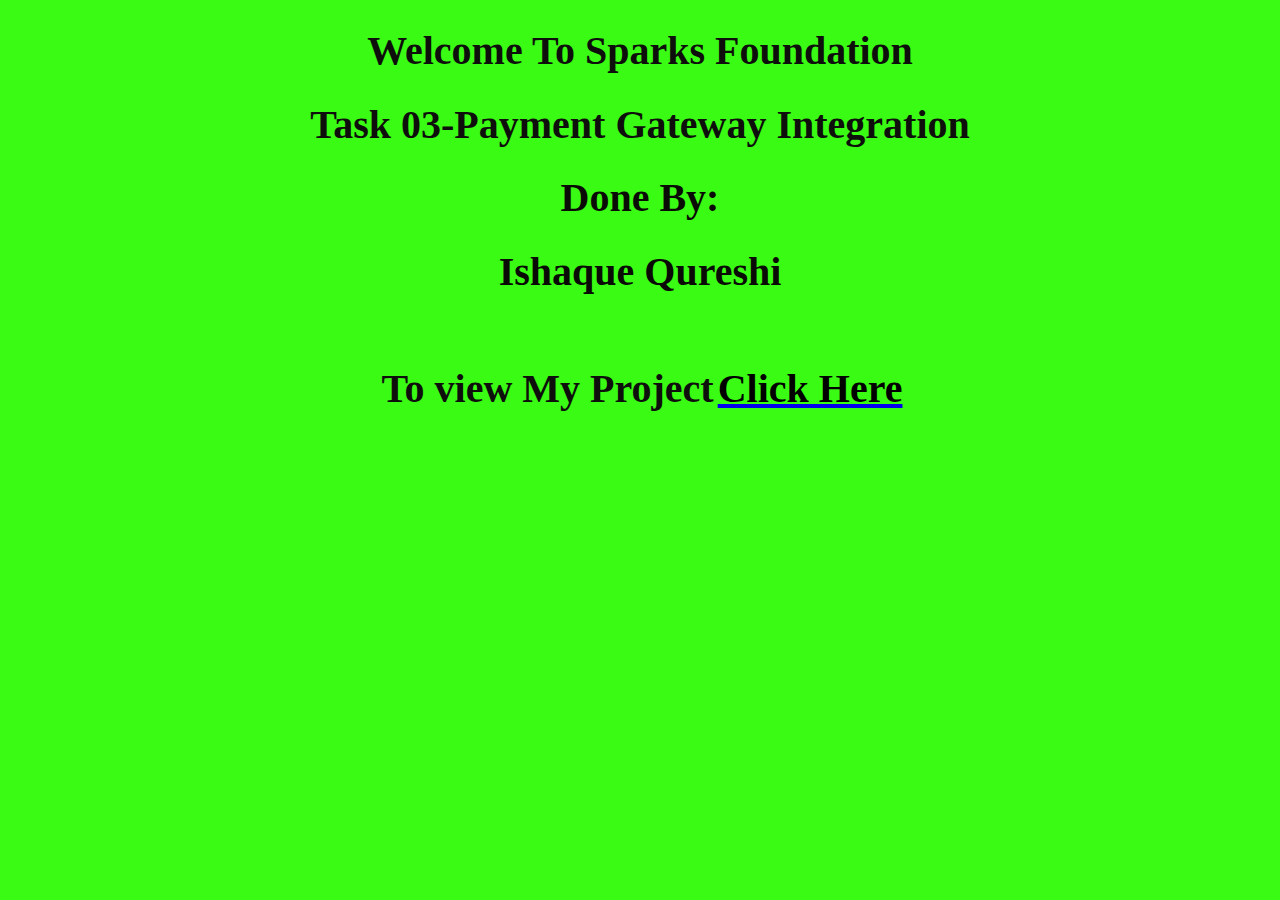
<file: Payment-Gateway-Integration-main/index.htm>
<!DOCTYPE html>
<html lang="en">
<head>
    <meta charset="UTF-8">
    <meta http-equiv="X-UA-Compatible" content="IE=edge">
    <meta name="viewport" content="width=device-width, initial-scale=1.0">
    <title>Welcome</title>
    <style>
        
    body{
        background-color:rgb(58, 251, 20);
        background-image: url("https://images.unsplash.com/photo-1533745848184-3db07256e163?ixlib=rb-4.0.3&ixid=MnwxMjA3fDB8MHxwaG90by1wYWdlfHx8fGVufDB8fHx8&auto=format&fit=crop&w=1032&q=80");
        background-repeat: no-repeat;
        background-size: cover;
        /* padding-left: 170px;
        margin-top: 0px;
        border: 0px; */
    }
    .heading{
        /* background-color: yellowgreen; */
        color: rgb(14, 14, 12);
        
        font-size: 40px;
        
    }
    .heading1{
        /* background-color: yellowgreen; */
        color: rgb(14, 14, 12);
        
        font-size: 40px;
        
    }
    .heading2{
        /* background-color: yellowgreen; */
        color: black;
        /* padding-top: 300px; */
        font-size: 40px;
        
    }
    .heading3{
        /*text-align: center;*/
        color:rgb(10, 11, 6);
        /*background-color: rgb(133, 244, 250);*/
        font-size: 40px;
    }
    

    </style>
</head>
<body>
    <center>
    <h1 class="heading">Welcome To Sparks Foundation</h1>
    <h1 class="heading1">Task 03-Payment Gateway Integration</h1>
    <table>
        <th>
            <td>
                <h2 class="heading1">To view My Project</h2>
            </td>
            <td><a href="sparks.htm"><h3 class="heading2">Click Here</h3></a></td>
            <h1 class="heading3">Done By: </h1>
            <h1 class="heading3">Ishaque Qureshi</h1>
        </th>
    </table>
</center>
</body>
</html>
</file>
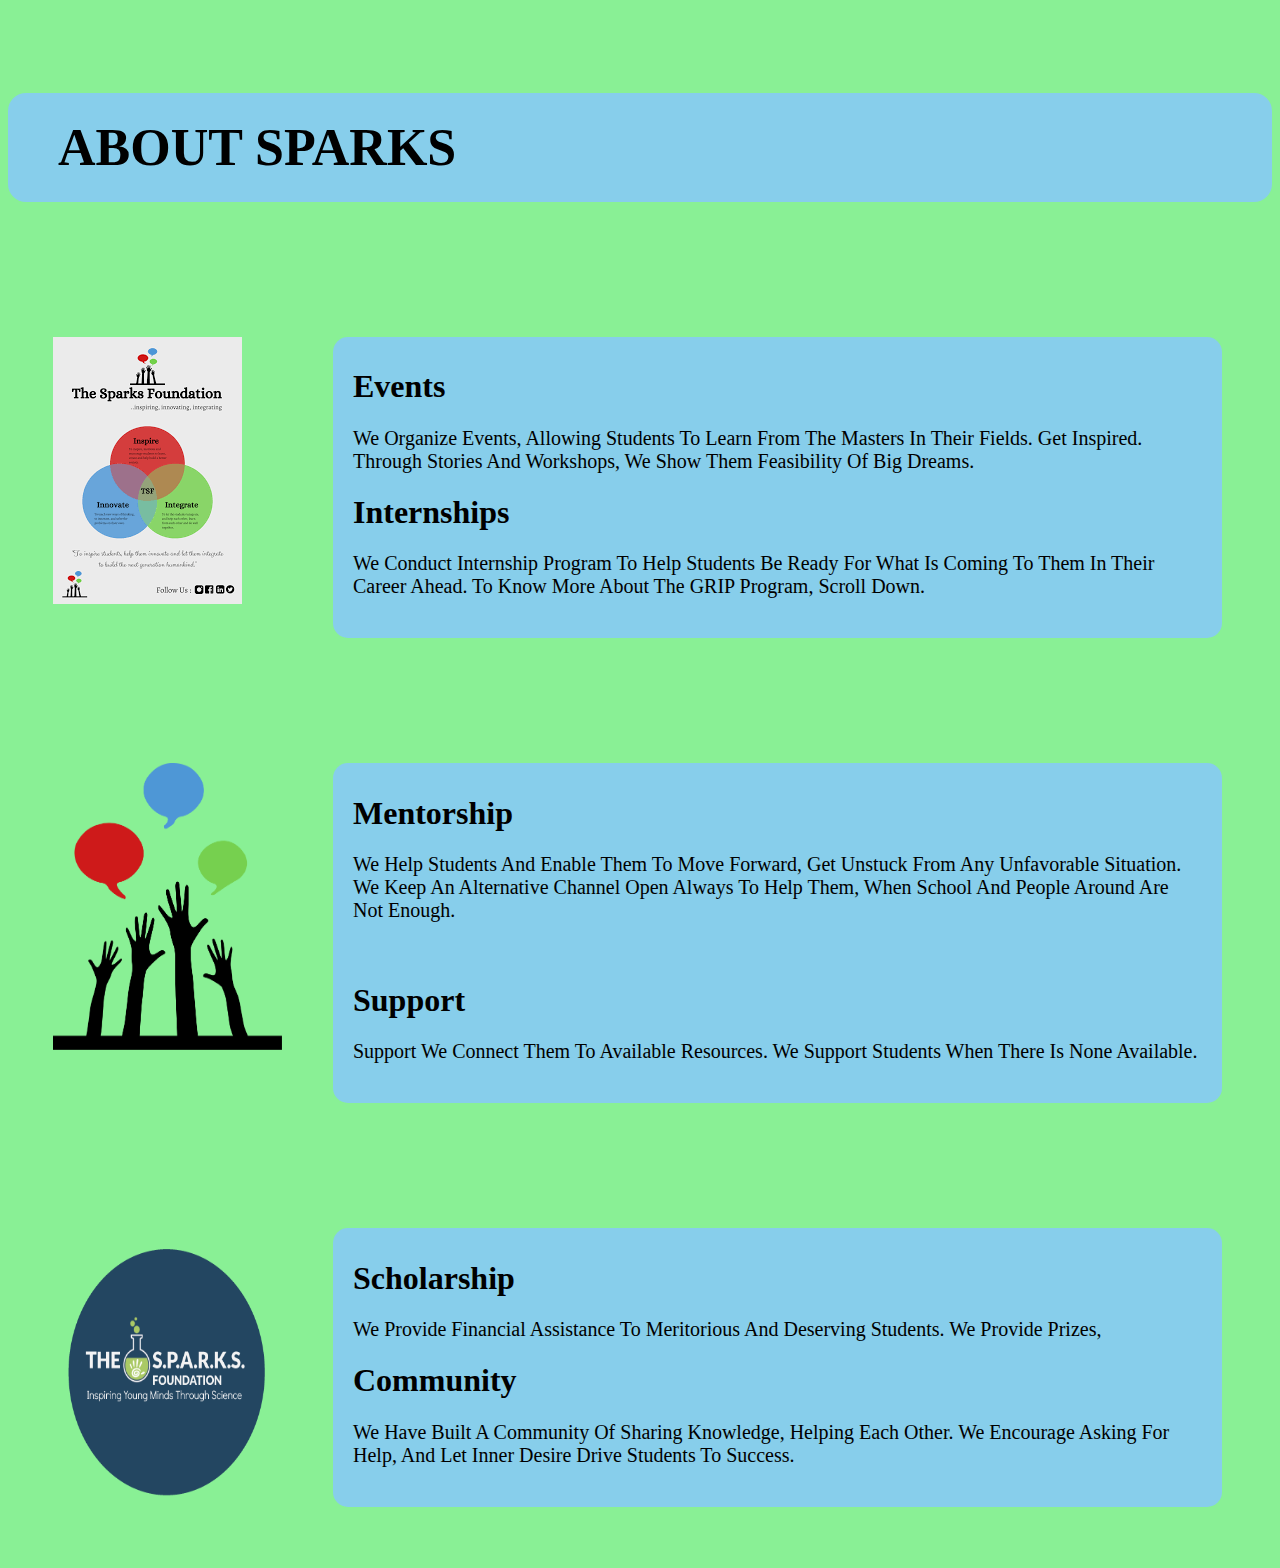
<file: Payment-Gateway-Integration-main/About.htm>
<!DOCTYPE html>
<html lang="en">
<head>
    <link rel="icon" href="abouticon.png">
    <meta name="viewport" content="width=device-width, initial-scale=1.0">
    <title>About us</title>
    <style>
        body{
            background-color:rgb(137, 240, 149);
            /* background-image: url("sparks4.png");
            background-repeat: no-repeat;
            background-size: cover; */
            padding-top: 50px;
        }
        #divi{
            overflow: auto;
            padding: 100px 50px 25px 25px;
        }
        #image{
            float: left;
            padding: 0px 20px 20px 20px;
        }
        .heading{
            padding:25px 25px 25px 50px;
            border:30px 30px 30px 30px;
            /* border: 3px solid; */
            border-radius: 18px;
            background-color:skyblue;
            font-size:52px;
        }
    </style>
</head>
<body>
    <h1 class="heading">ABOUT SPARKS</h1>
    <div id="divi">
    <img src="sparks.jpg" id="image">
    <div style="padding-left:300px;">
    <div style="padding:10px 20px 20px 20px; /*border:2px solid black;*/background-color: skyblue;border-radius: 15px;">
        <h1>Events</h1>
        <p style="font-size: 20px;">We Organize Events, Allowing Students To Learn From The Masters In Their Fields. Get Inspired. Through Stories And Workshops, We Show Them Feasibility Of Big Dreams.</p>
        <h1>Internships</h1>
        <p style="font-size: 20px;">We Conduct Internship Program To Help Students Be Ready For What Is Coming To Them In Their Career Ahead. To Know More About The GRIP Program, Scroll Down.</p>
    </div>
    </div>
    </div>
    <div id="divi">
        <img src="sparks1.jpg" width="229" height="287" id="image">
        <div style="padding-left:300px;">
        <div style="padding:10px 20px 20px 20px; /*border:2px solid black;*/ background-color: skyblue; border-radius: 15px;">
            <h1>Mentorship</h1>
            <p style="font-size: 20px;">
            We Help Students And Enable Them To Move Forward, Get Unstuck From Any Unfavorable Situation. We Keep An Alternative Channel Open Always To Help Them, When School And People Around Are Not Enough.</p>
            <br>
        
        <h1>Support</h1>
        <p style="font-size: 20px;">Support
            We Connect Them To Available Resources. We Support Students When There Is None Available.</p>
        </div>
        </div>
        </div>
        <div id="divi">
            <img src="sparks3.png" id="image" width="229" height="287">
            <div style="padding-left:300px;">
            <div style="padding:10px 20px 20px 20px; /*border:2px solid black;*/ background-color: skyblue;border-radius: 15px;">
            <h1>Scholarship</h1>
            <p style="font-size: 20px;">We Provide Financial Assistance To Meritorious And Deserving Students. We Provide Prizes, </p>
            <h1>Community</h1>
            <p style="font-size: 20px;">We Have Built A Community Of Sharing Knowledge, Helping Each Other. We Encourage Asking For Help, And Let Inner Desire Drive Students To Success.
            </p>
            </div>
            </div>
        </div>

</body>
</html>
</file>
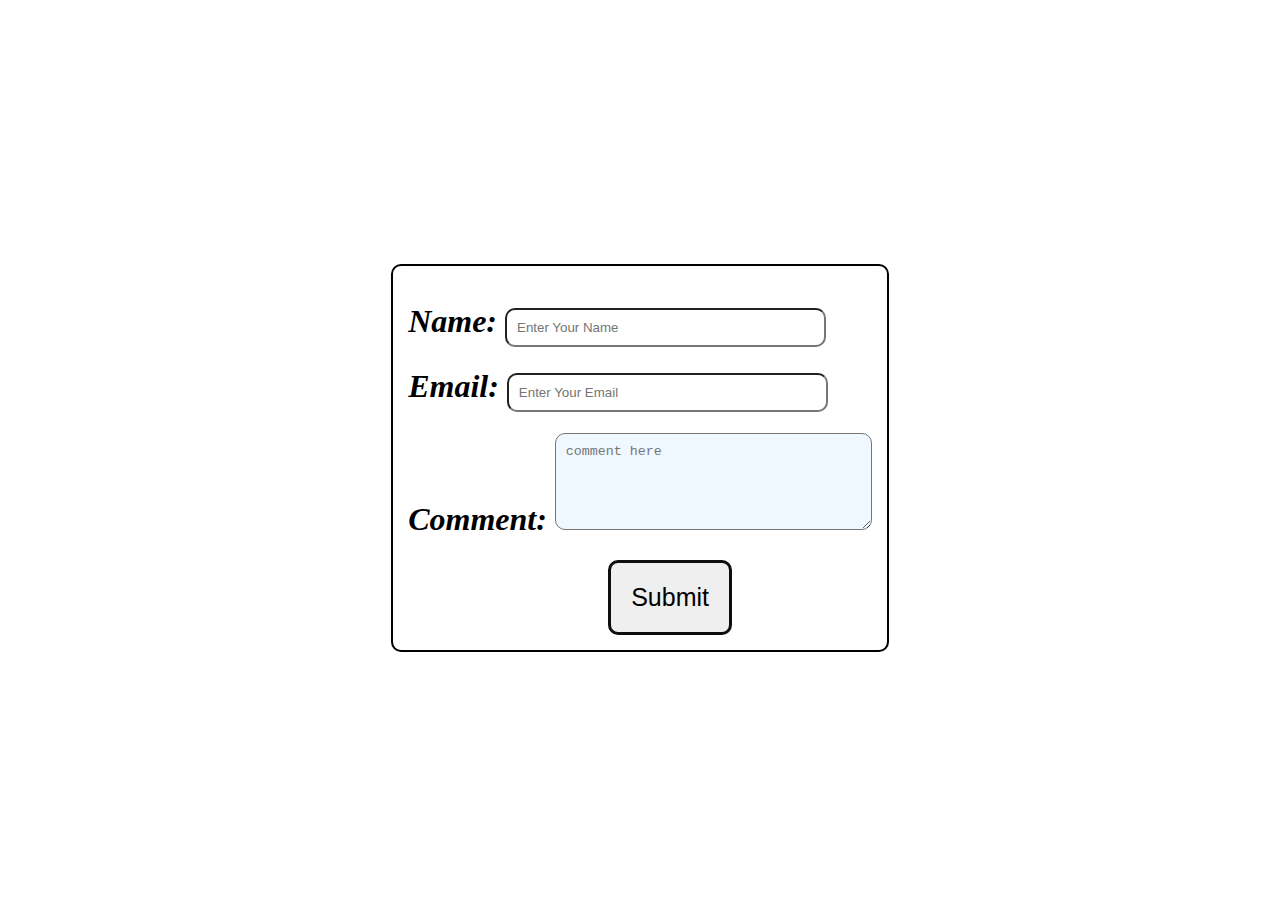
<file: Payment-Gateway-Integration-main/contactme.htm>
<html>
    <head>
        <title>contactme</title>
        <link rel="icon" href="contacticon.png">
        <style>
            body{
                /* background-image: url("beach.jpg"); */
                background-image: url("https://images.unsplash.com/photo-1423666639041-f56000c27a9a?ixlib=rb-4.0.3&ixid=MnwxMjA3fDB8MHxwaG90by1wYWdlfHx8fGVufDB8fHx8&auto=format&fit=crop&w=874&q=80");
                background-repeat: no-repeat;
                background-size: cover;
            }
            div{
                height: 100vh;
                display: flex;
                justify-content: center;
                align-items: center;
                overflow: auto;
                
            }
            div ul{
                border: 10px 10px 10px 10px;
                border: 2px solid black;
                border-radius: 10px;
                padding: 15px 15px 15px 15px;
                /* background-color: antiquewhite; */
                /* background-image: url("download.jpg");
                background-size: cover; */
            }
            input{
                padding: 10px 130px 10px 10px;
                border-radius: 10px;
                /* display: block;
                width: 150px; */
            }
            input:hover{
                color: #000;
                background-color:rgb(101, 172, 235);
            }
            
            textarea{
                padding: 10px 130px 10px 10px;
                color: #000;
                background-color:aliceblue;
                border-radius: 10px;
            }
            textarea:hover{
                color: #000;
                background-color:aliceblue;
                
            }
            .btn{
                padding: 20px 20px 20px 20px;
                margin-left:200px ;
                border: 3px solid rgb(16, 13, 14);
                border-radius: 10px;
                font-size: 25px;
            }
            .btn:hover{
                padding: 20px 20px 20px 20px;
                margin-left:200px ;
                border: 3px solid coral;
                border-radius: 20px;
                font-size: 25px;
                background-color: rgb(252, 10, 10);
                color: white;
                cursor: pointer;
            }
        </style>
    </head>
    <body>
        <div >
            <ul type="none">
                <li><h1><i>Name:&nbsp;</i><input type="text" placeholder="Enter Your Name"></h1></li>
                <li><h1><i>Email:&nbsp;</i><input type="text" placeholder="Enter Your Email"></h1></li>
                <li><h1><i>Comment:&nbsp;</i><textarea rows="5" placeholder="comment here"></textarea>
                </h1></li>
               <li><a href="submit.htm"><button  class="btn">Submit</button></a></li>
            </ul>
        </div>
    </body>
</html>
</file>
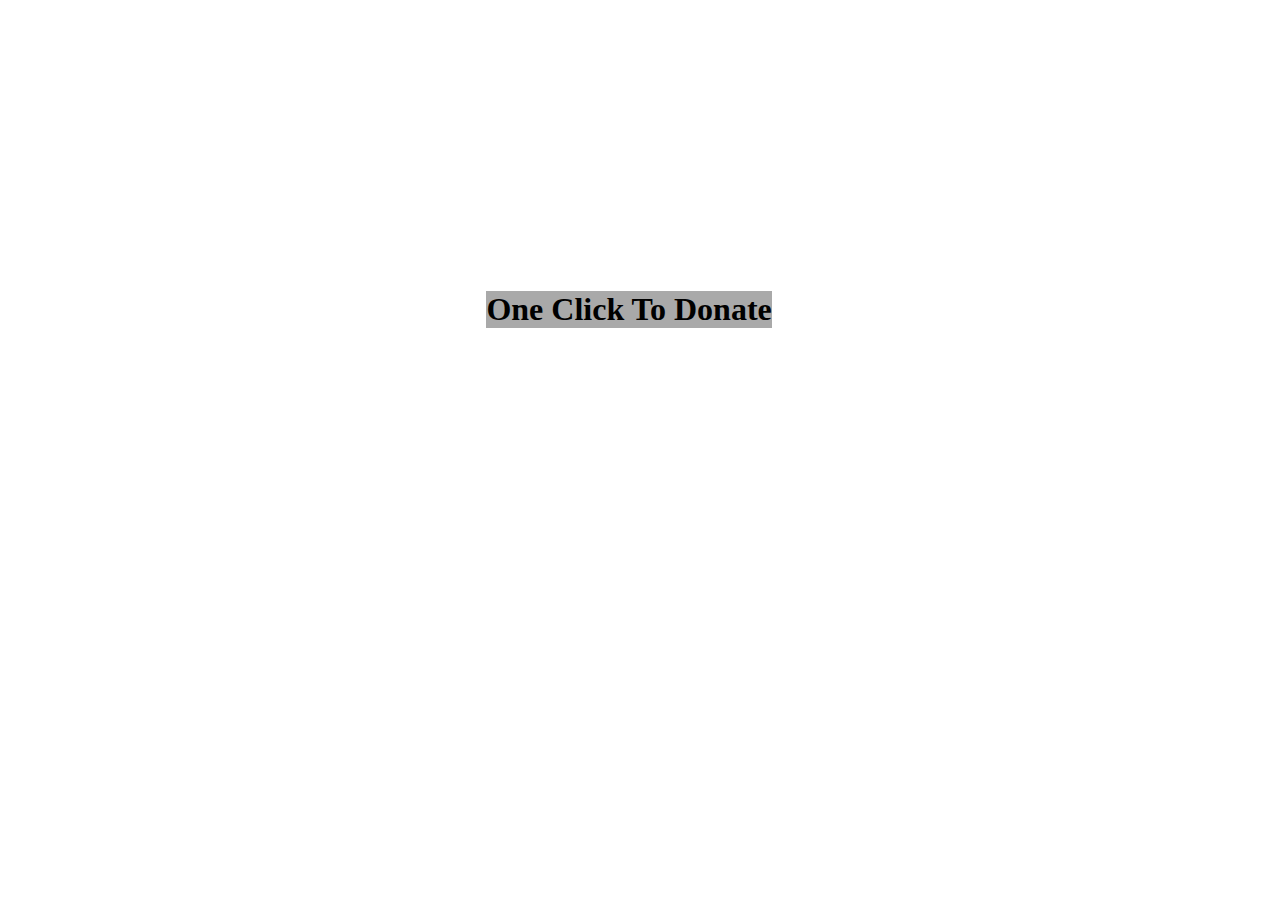
<file: Payment-Gateway-Integration-main/firstdisplay.htm>
<!DOCTYPE html>
<html lang="en">
<head>
    <meta charset="UTF-8">
    <meta http-equiv="X-UA-Compatible" content="IE=edge">
    <meta name="viewport" content="width=device-width, initial-scale=1.0">
    <title>Home</title>
    <link rel="icon" href="homeicon.png">
    <style>
        body{ 
            background-image: url(https://images.unsplash.com/32/Mc8kW4x9Q3aRR3RkP5Im_IMG_4417.jpg?ixlib=rb-4.0.3&ixid=MnwxMjA3fDB8MHxwaG90by1wYWdlfHx8fGVufDB8fHx8&auto=format&fit=crop&w=870&q=80);
            background-repeat: no-repeat;
            background-attachment: fixed;
            background-size: cover;
            background-position: center;
        }
        .centre{
            position:fixed;
            left: 40%;
            top: 40%;
            height: 500px;
        }
        .hcen{
            position:fixed;
            left: 38%;
            top: 30%; 
            box-sizing:border-box;
             background-color: darkgray;
            

            /* border: 80px 80px 80px 80px;   */
        }
    


        
    </style>
</head>
<body>
    <!-- <img src="donatebg.jpg" width="500px" height="500px"> -->
    
    <h1 class="hcen">One Click To Donate</h1>
    <form class="centre"><script src="https://checkout.razorpay.com/v1/payment-button.js" data-payment_button_id="pl_Lg0UvJw2pT6cpD" async> </script> </form>

</body>
</html>
</file>
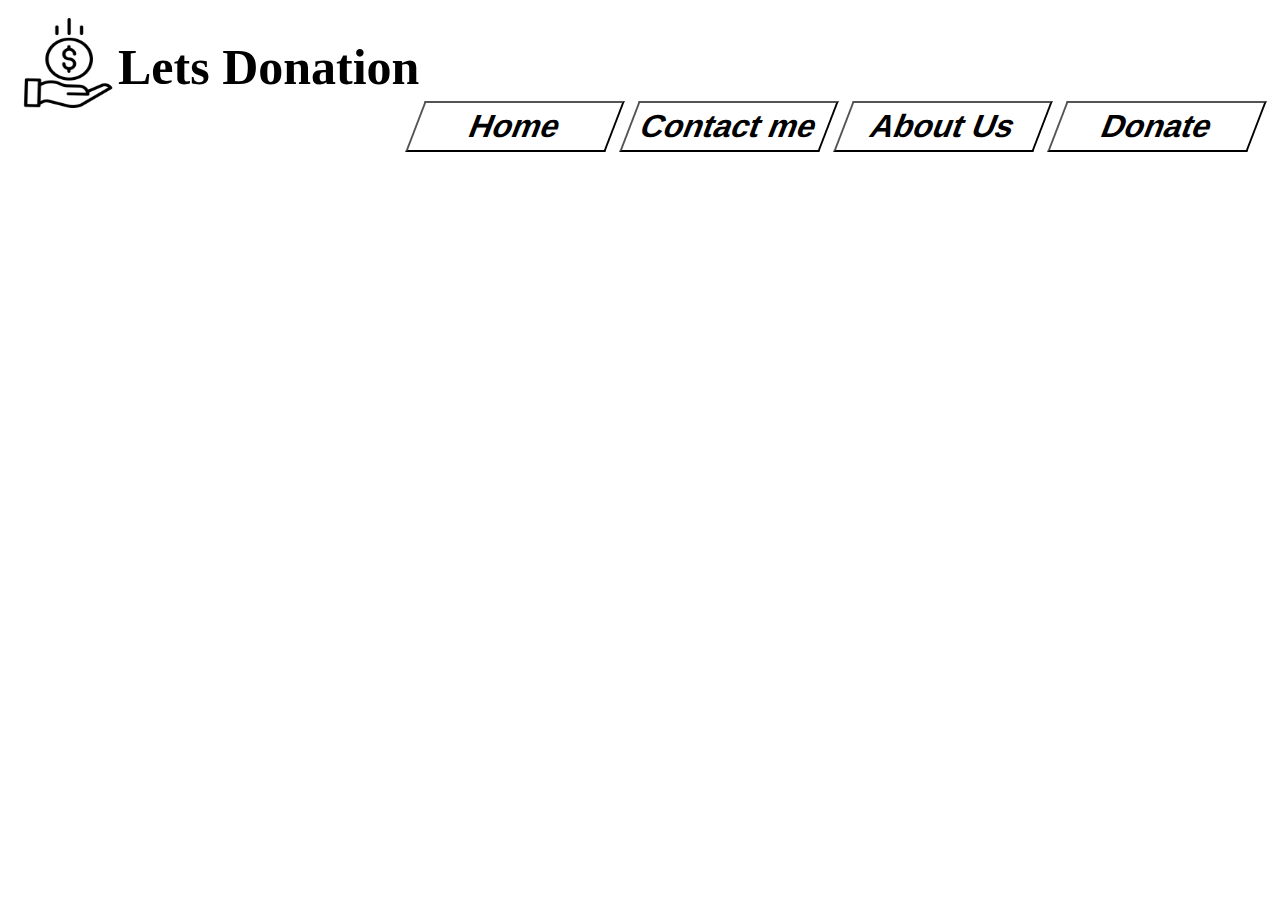
<file: Payment-Gateway-Integration-main/headings.htm>
<!DOCTYPE html>
<html>
    <head>
        <title>Sparks home page</title>
        <link rel="icon" href="bank.png">    
        <link rel="stylesheet" type="text/css" href="headings.css">    
        <meta name="viewport" content="width=device-width, initial-scale=1" >
    </head>
    <body>
    <div style="padding:18px 18px 18px 18px">
        <div>
        <img src="save-money.png"  width="100" height="90" align="left" >
        <ul type="none">
            <li style="float: left; padding-top:20px;"><h1 style="font-size: 50px; display: inline-block;"><b>Lets Donation<b></b></h1></li>
        </ul>
        </div>
        
    
<nav class="nav-bar">
    
    
    
    <div>

        <a href="firstdisplay.htm" target="right"><button class="btn2"><h1>Home</h1></button></a>
        <a href="contactme.htm" target="right"><button class="btn2"><h1>Contact me</h1></button></a>
        <a href="About.htm" target="right"><button class="btn2"><h1>About Us</h1></button></a>
        <a href="Donate.htm" target="right"><button class="btn2"><h1>Donate</h1></button></a>
    </div>
    </nav>
    </div>

        
    </body>
</html>
</file>
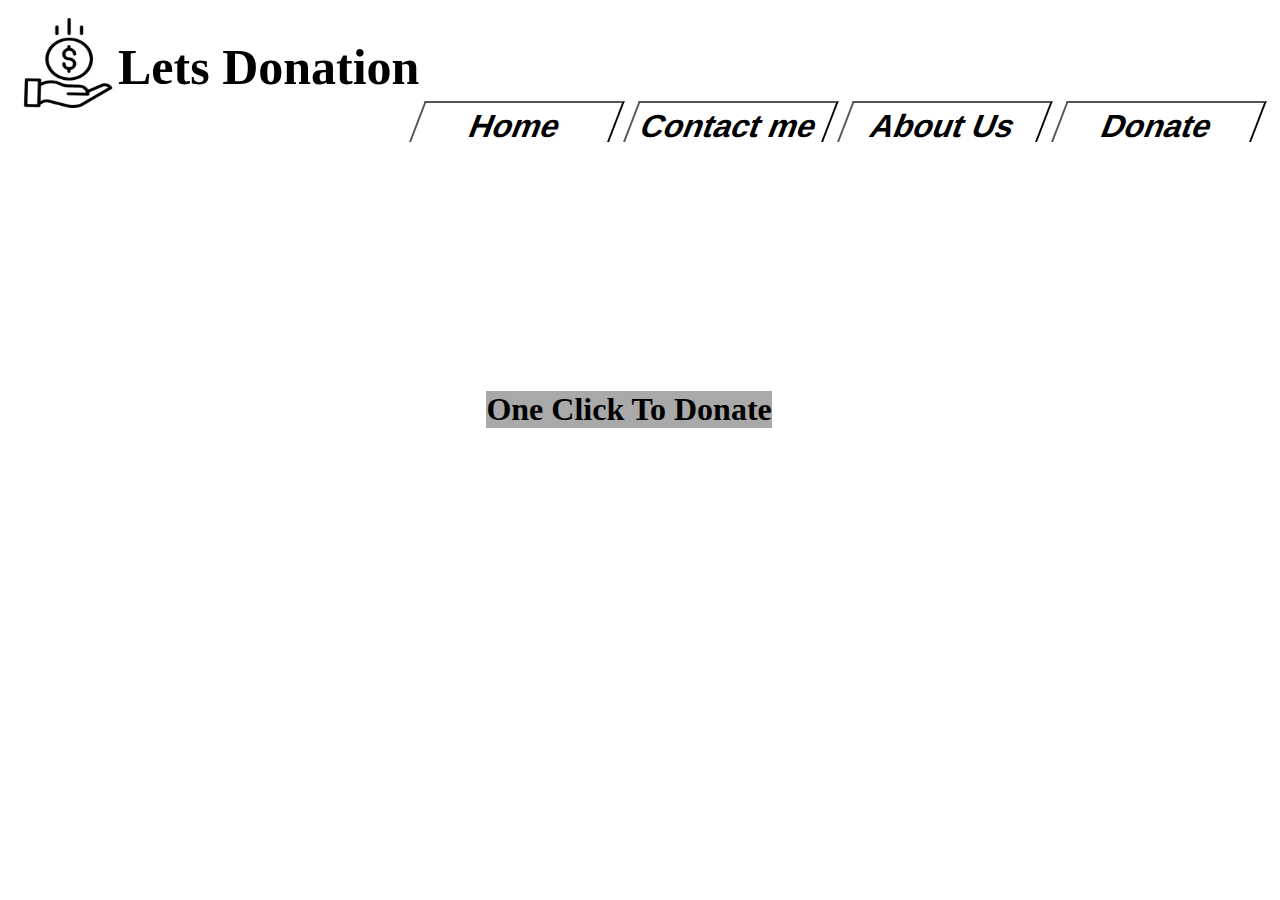
<file: Payment-Gateway-Integration-main/sparks.htm>
<!DOCTYPE html>
<html>
    <head>
        <meta name="viewport" content="width=device-width, initial-scale=1" >
        <title>HOME</title>

    </head>
    <frameset rows="15%,80%" border="0" viewport-fit="auto" style="background-color: rgb(225, 45, 45);">
        <frame name="f1" src="headings.htm">
        <frame name="right" src="firstdisplay.htm">
    </frameset>
</file>
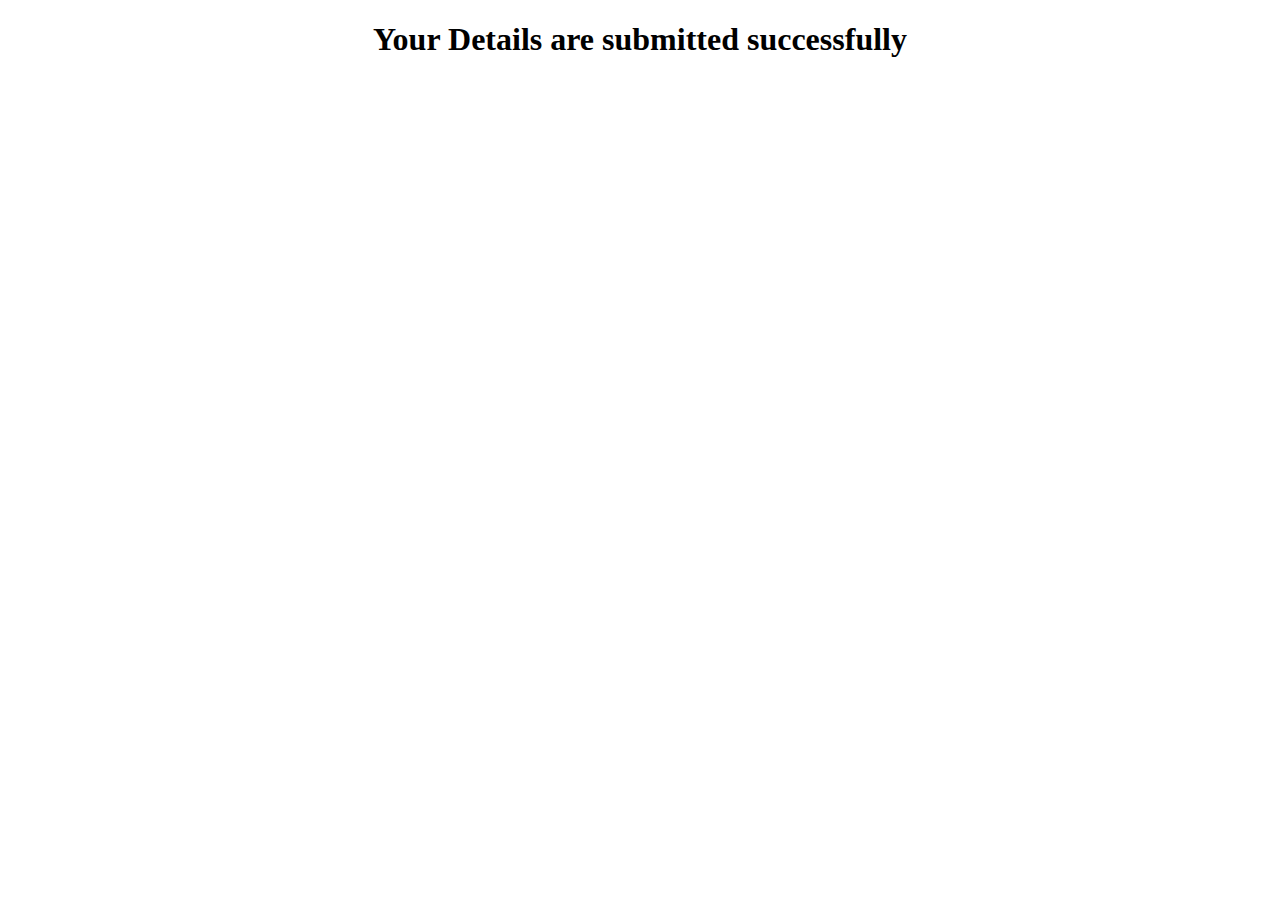
<file: Payment-Gateway-Integration-main/submit.htm>
<!DOCTYPE html>
<html lang="en">
<head>
    <meta charset="UTF-8">
    <meta http-equiv="X-UA-Compatible" content="IE=edge">
    <meta name="viewport" content="width=device-width, initial-scale=1.0">
    <title>submit</title>
</head>
<body>
    <center>
    <h1>Your Details are submitted successfully</h1>
</center>
</body>
</html>
</file>
<file: Payment-Gateway-Integration-main/headings.css>
body{
    
    background-image: url("https://images.unsplash.com/32/Mc8kW4x9Q3aRR3RkP5Im_IMG_4417.jpg?ixlib=rb-4.0.3&ixid=MnwxMjA3fDB8MHxwaG90by1wYWdlfHx8fGVufDB8fHx8&auto=format&fit=crop&w=870&q=80");
    background-repeat: no-repeat;
    background-size: cover ;
    
}
/* *{
    margin: 0;
    padding: 0;
    box-sizing: border-box;
} */

.nav-bar{
    display: block;
    justify-content:space-around;
    align-items: center;
    /* padding-top: 20px;
    padding-bottom: 20px; */
    float: right;
}

button{
    
    cursor: pointer;
    padding: 5px;
    margin: 5px;
    
}
button:focus{
    background-color: black;
    color:white;
}

a{
                text-decoration: none;
            }
a:hover{
                color: white;
            }
          
button span{
                
                transform: skew(21deg);

            }
.btn2{
                background: transparent;

                font-size: 1rem;
                font-weight: bold;
                width: 200px;
                transform: skew(-21deg);
            }

.btn2::before{
                content: "";
                position: absolute;
                top: 0px;
                bottom: 0px;
                right: 100%;
                left: 0px;
                background: black;
                opacity: 0;
                z-index: -1;
                transition:all 0.5s;
            }
.btn2:hover{
                color: white;

            }
.btn2:hover:before{
                    left:0;
                right: 0;
                opacity: 1;


                }


*{
    margin: 0;
    padding: 0;
    box-sizing: border-box;
}
</file>
